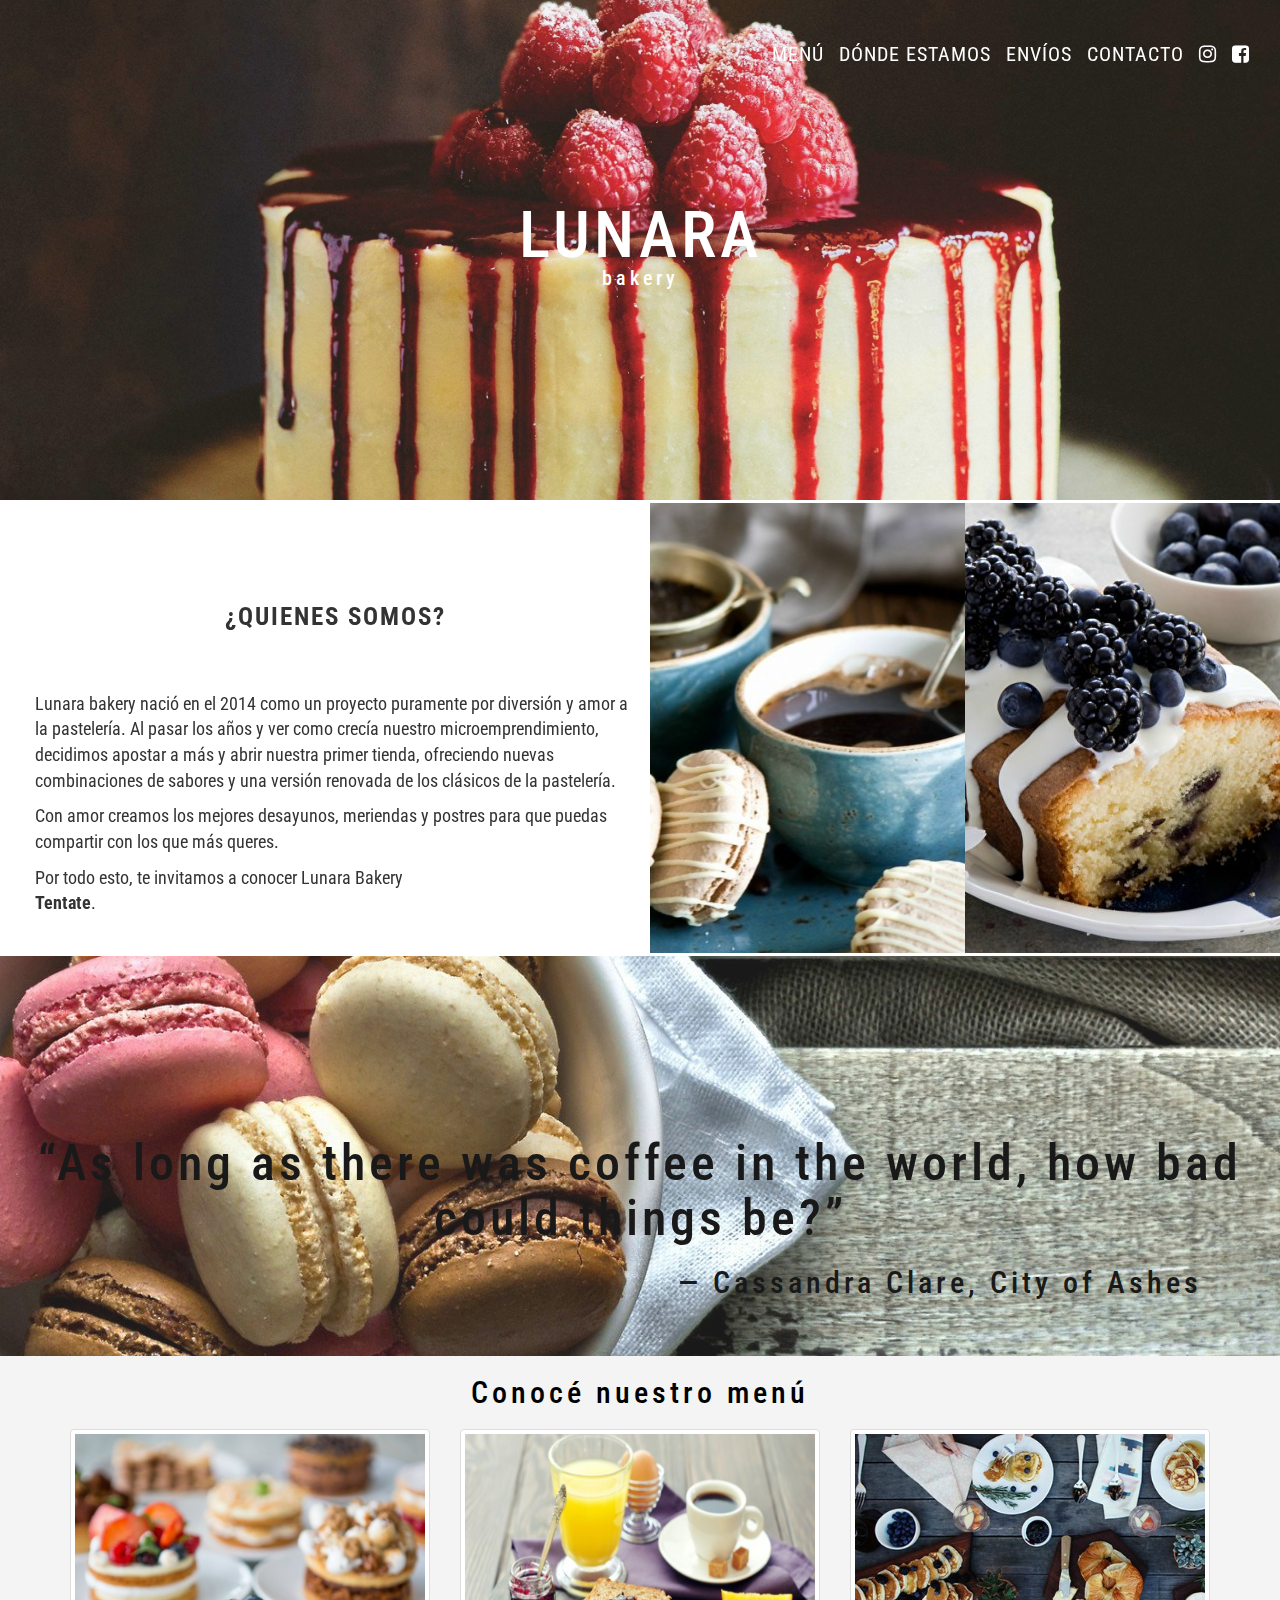
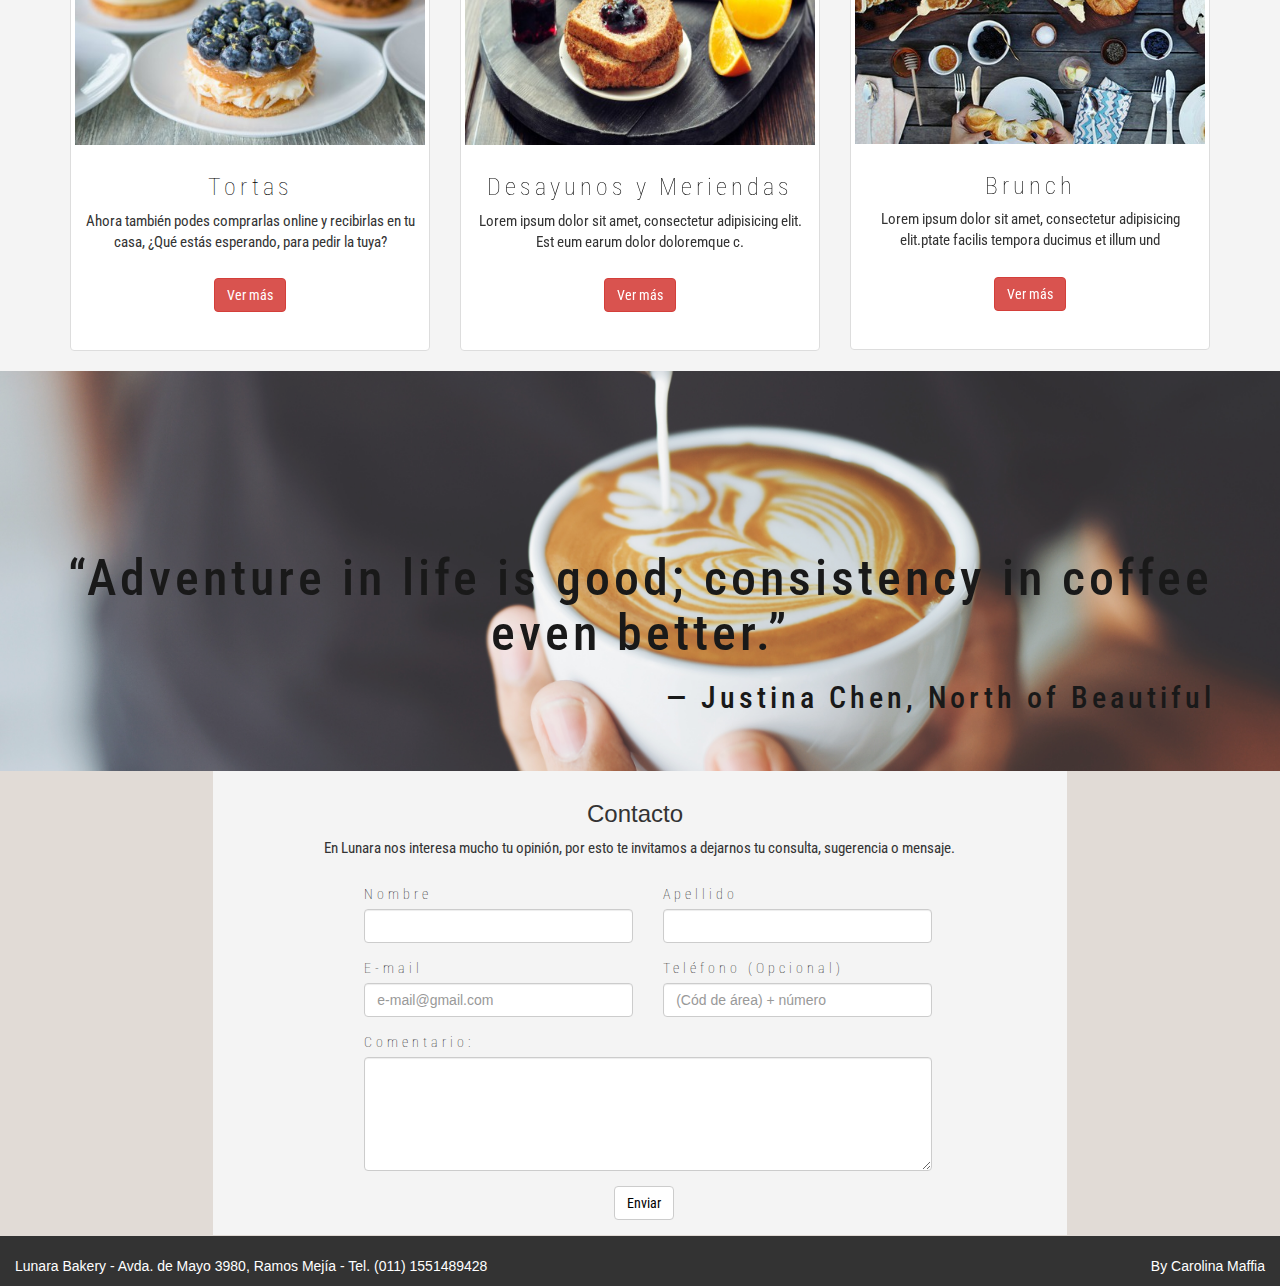
<file: index.html>
<head>
		<link rel="stylesheet" href="font-awesome/font-awesome/css/font-awesome.min.css">
		<link rel="stylesheet" href="bootstrap/css/bootstrap.min.css">
		<link rel="stylesheet" href="css/style.css" type="text/css">
		<link href="https://fonts.googleapis.com/css?family=Roboto+Condensed" rel="stylesheet">
		<meta charset="UTF-8">
		<meta name="viewport" content="width=device-width, initial-scale=1">	
		<title>Lunara Bakery</title>
	</head>
	<body>
		<div class="container-fluid">
			<!--Banner -->
			<div class="row imgbanner">
				<nav class="col-md-12 col-xs-12 menu navbar-fixed-top">
					<div class="container-fluid">
						<ul>
							<li><a href="#" target="_blank">Menú</a></li>
							<li><a href="donde.html">Dónde estamos</a></li>
							<li><a href="#" target="_blank">Envíos</a></li>
							<li><a href="contacto.html">Contacto</a></li>
							<li class="redes"><a href="https://www.instagram.com/"><i class="fa fa-instagram" aria-hidden="true"></i></a></li>
							<li class="redes"><a href="https://www.facebook.com/"><i class="fa fa-facebook-square" aria-hidden="true"></i></a></li>
						</ul>
					</div>
				</nav>
				<div class="container-fluid">
					<div class="row">
						<header class="col-md-12 col-xs-12  text-center">
							<h1 class="ban"> LUNARA</h1>
							<h2>bakery</h2>
						</header>
					</div>
				</div>
			</div>
			<div class="row quienes">
				<div class="col-md-6 col-xs-12 info">
					<h3 class="text-center">¿Quienes somos?</h3>
					<p>Lunara bakery nació en el 2014 como un proyecto puramente por diversión y amor a la pastelería. Al pasar los años y ver como crecía nuestro microemprendimiento, decidimos apostar a más y abrir nuestra primer tienda, ofreciendo nuevas combinaciones de sabores y una versión renovada de los clásicos de la pastelería.</p>
					<p>Con amor creamos los mejores desayunos, meriendas y postres para que puedas compartir con los que más queres.</p>
					<p>	Por todo esto, te invitamos a conocer Lunara Bakery <br>
					<b>	Tentate</b>.</p>
				</div>
				<div class="col-md-3 img1">
				</div>
				<div class="img2  col-md-3">
				</div>
			</div>
			<div class="row slay slayOne">
				<div class="col-md-12 col-xs-12 text-center quot">
				<!--<img src="img/macaronsslay.jpg" alt="">-->
					<h2>“As long as there was coffee in the world, how bad could things be?”</h2>
					<h3>― Cassandra Clare, City of Ashes</h3>
					<!--
						<h2 class="text-center">Servicios</h2>
				</div>
				<div class="row text-center img-responsive">
						<div class="col-md-4">
												<img src="img/icons/cup.png" alt="">
						</div>
							<div class="col-md-4">
												<img src="img/icons/coffee.png" alt="">
						</div>
							<div class="col-md-4 donut">
												<img src="img/icons/cros.png" alt="">
					</div>-->
				</div>
			</div>
		</div>
		<div class="container-fluid fondomen">
			<div class="container menu2">
				<div class="row text-center">
					<div class="titulos">
						<h2>Conocé nuestro menú</h2>
					</div>
					<div class="col-sm-4 col-md-4 col-xs-12">
						<div class="thumbnail">
							<img src="img/tortas2.jpg" alt="...">
							<div class="caption">
								<h3>Tortas</h3>
								<p>Ahora también podes comprarlas online y recibirlas en tu casa, ¿Qué estás esperando, para pedir la tuya?</p>
								<p><a href="#" class="btn btn-danger" role="button">Ver más</a></p>
							</div>
						</div>
					</div>
					<div class="col-sm-4 col-md-4 col-xs-12">
						<div class="thumbnail">
							<img src="img/desa.jpg" alt="...">
							<div class="caption">
								<h3>Desayunos y Meriendas</h3>
								<p>Lorem ipsum dolor sit amet, consectetur adipisicing elit. Est eum earum dolor doloremque c.</p>
								<p> <a href="#" class="btn btn-danger" role="button">Ver más</a></p>
							</div>
						</div>
					</div>
					<div class="col-sm-4 col-md-4 col-xs-12">
						<div class="thumbnail">
							<img src="img/brunch2.jpg" alt="...">
							<div class="caption">
								<h3>Brunch</h3>
								<p>Lorem ipsum dolor sit amet, consectetur adipisicing elit.ptate facilis tempora ducimus et illum und</p>
								<p><a href="#" class="btn btn-danger" role="button">Ver más</a></p>
							</div>
						</div>
					</div>
				</div>
			</div>
		</div>
		<div class="container-fluid">
			<div class="row slay slay2">
				<div class="col-md-12 text-center quot">
					<h2 class=" cont text-center">“Adventure in life is good; consistency in coffee even better.” </h2><h3 class=" cont2">― Justina Chen, North of Beautiful</h3>
				</div>
			</div>
			<div class="container-fluid">
				<div class="row farm">
					<div class="col-md-2 form2 latizq"></div>
					<div class="col-md-8 form text-center">
						<h3 > Contacto </h3>
						<p>	En Lunara nos interesa mucho tu opinión, por esto te invitamos a dejarnos tu consulta, sugerencia o mensaje.</p>
						<div class="form-group row text-left ave ">
							<div class="col-md-5 col-xs-12">
								<label for="ex2">Nombre</label>
								<input class="form-control" id="" type="text">
							</div>
							<div class="col-md-5 col-xs-12">
								<label for="ex3" class="margTop">Apellido</label>
								<input class="form-control" id="" type="text">
							</div>
						</div>
						<div class="form-group row ave text-left">
							<div class="col-md-5 col-xs-12">
								<label for="ex2">E-mail</label>
								<input class="form-control" id="" type="text" placeholder="e-mail@gmail.com">
							</div>
							<div class="col-md-5 col-xs-12">
								<label for="ex3" class="margTop">Teléfono (Opcional)</label>
								<input class="form-control" id="" type="text" placeholder="(Cód de área) + número"	>
							</div>
						</div>
						<div class="form-group row ave text-left">
							<div class="col-md-10 col-xs-12">
								<label for="comment">Comentario:</label>
								<textarea class="form-control" rows="5" id="comment"></textarea>
								<button type="button" class="btn btn-default btnEnv ">Enviar</button>
							</div>
						</div>
						
					</div>
				</div>
				
			</div>
		</div>
		<div class="container-fluid">
			<div class="row divFooter">
				<footer>
					<div class="col-md-9 col-xs-6 marg">
						<p>	Lunara Bakery - Avda. de Mayo 3980, Ramos Mejía - Tel. (011) 1551489428 </p>
					</div>
					<div class="col-md-1 text-right logo">
						<a href="https://github.com/CarolinaMaffia" target="_blank" class="linkgit">
						</div>
						<div class="col-md-2 col-xs-6 text-right marg margTwo ">
							<p> By Carolina Maffia </p>
						</a>
					</div>
				</footer>
			</div>
			
		</div>
		
	</body>
</html>
</file>
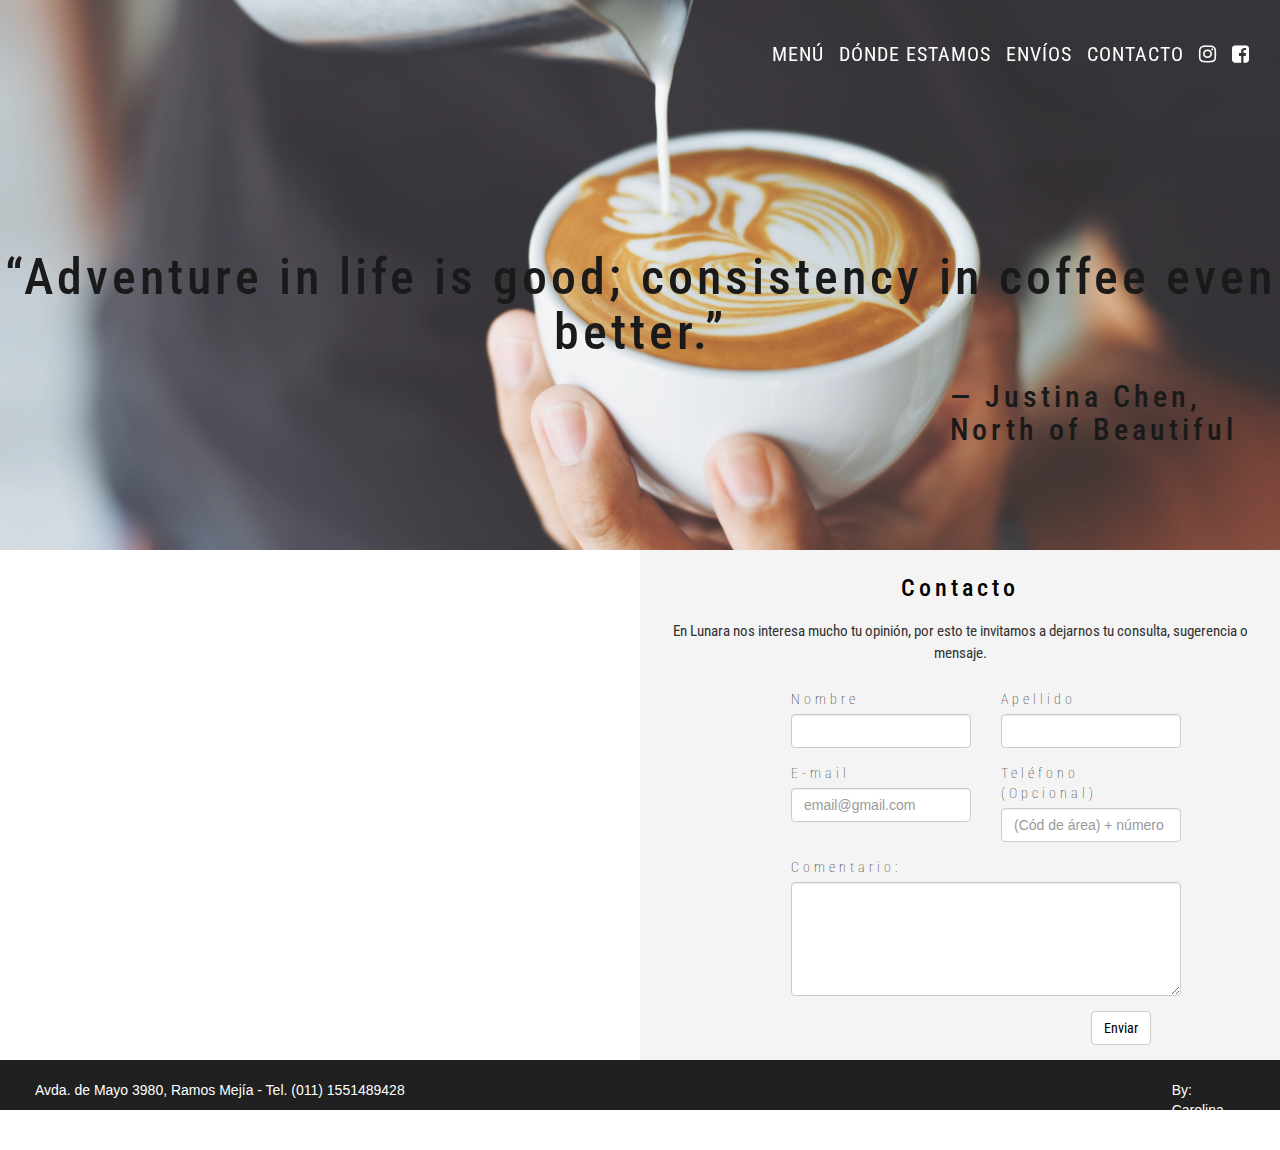
<file: contacto.html>
<!DOCTYPE html>
<html lang="en">
	<head>
		<link rel="stylesheet" href="font-awesome/font-awesome/css/font-awesome.min.css">
		<link rel="stylesheet" href="bootstrap/css/bootstrap.min.css">
		<link rel="stylesheet" href="css/contacto.css" type="text/css">
		<link href="https://fonts.googleapis.com/css?family=Roboto+Condensed" rel="stylesheet">
		<meta charset="UTF-8">
		<meta charset="UTF-8">
		<title>	Contacto | Lunara Bakery</title>
	</head>
	<body>
		<div class="container-fluid">
			<div class="row imgbanner">
				<nav class="col-md-12 menu navbar-fixed-top">
					<div class="container-fluid">
						<ul>
							<li><a href="#">Menú</a></li>
							<li><a href="#">Dónde estamos</a></li>
							<li><a href="#">Envíos</a></li>
							<li><a href="#">Contacto</a></li>
							<li class="redes"><a href="https://www.instagram.com/"><i class="fa fa-instagram" aria-hidden="true"></i></a></li>
							<li class="redes"><a href="https://www.facebook.com/"><i class="fa fa-facebook-square" aria-hidden="true"></i></a></li>
						</ul>
					</div>
				</nav>
				<h2 class=" cont text-center">“Adventure in life is good; consistency in coffee even better.” </h2><h3 class=" cont2">― Justina Chen, North of Beautiful</h3>
			</div>
			<div class="row text-center">
				<div class="col-md-6">
					
				</div>
				<div class="col-md-6 form text-center">
					<h3> Contacto </h3>
					<p>	En Lunara nos interesa mucho tu opinión, por esto te invitamos a dejarnos tu consulta, sugerencia o mensaje.</p>
					<div class="form-group row text-left ave ">
						<div class="col-xs-5 ">
							<label for="ex2">Nombre</label>
							<input class="form-control" id="" type="text">
						</div>
						<div class="col-xs-5">
							<label for="ex3">Apellido</label>
							<input class="form-control" id="" type="text">
						</div>
					</div>
					<div class="form-group row ave text-left">
						<div class="col-xs-5">
							<label for="ex2">E-mail</label>
							<input class="form-control" id="" type="text" placeholder="email@gmail.com">
						</div>
						<div class="col-xs-5">
							<label for="ex3">Teléfono (Opcional)</label>
							<input class="form-control" id="" type="text" placeholder="(Cód de área) + número"	>
						</div>
					</div>
					<div class="form-group row ave text-left">
						<div class="col-md-10">
							<label for="comment">Comentario:</label>
							<textarea class="form-control" rows="5" id="comment"></textarea>
							<button type="button" class="btn btn-default btnenv">Enviar</button>
						</div>
					</div>
					
				</div>
			</div>
			<footer class="row">
				<div class="col-md-11">
					<p>	Avda. de Mayo 3980, Ramos Mejía - Tel. (011) 1551489428 </p>
				</div>
				<div class="col-md-1">
					<p>	By: Carolina Maffia</p>
				</div>
			</footer>
		</div>
		
	</body>
</html>
</file>
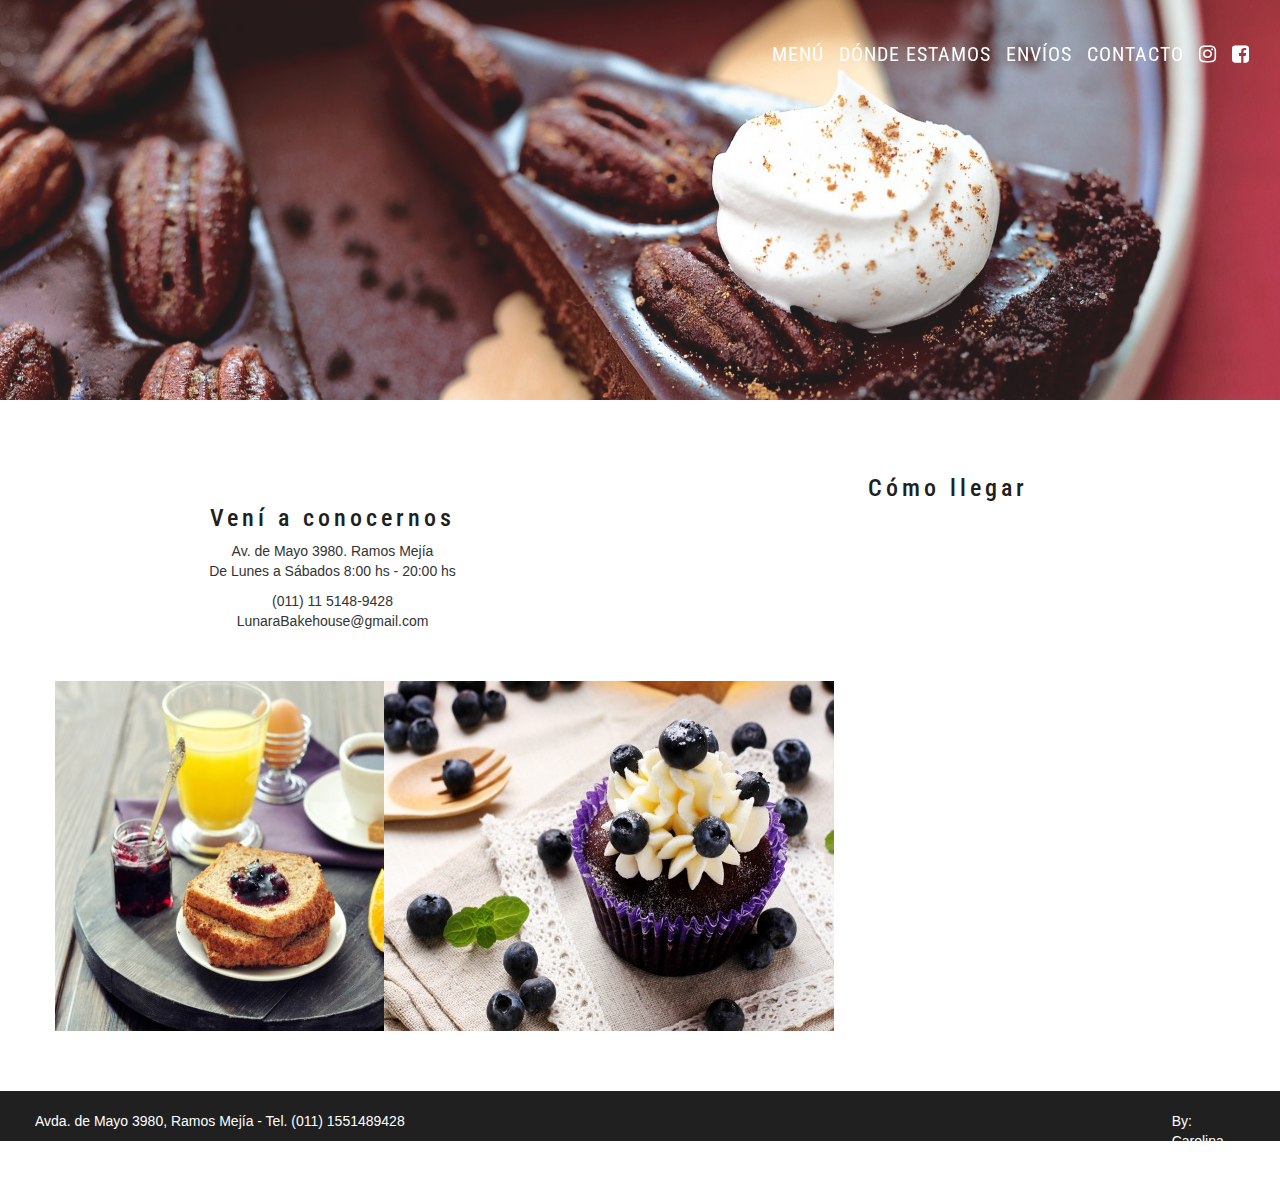
<file: donde.html>
<!DOCTYPE html>
<html lang="en">
	<head>
		<link rel="stylesheet" href="font-awesome/font-awesome/css/font-awesome.min.css">
		<link rel="stylesheet" href="bootstrap/css/bootstrap.min.css">
		<link rel="stylesheet" href="css/donde.css" type="text/css">
		<link href="https://fonts.googleapis.com/css?family=Roboto+Condensed" rel="stylesheet">
		<meta charset="UTF-8">
		<title>	Local | Lunara Bakery</title>
	</head>
	<body>
		<div class="container-fluid">
			<div class="row imgbanner">
				<nav class="col-md-12 menu navbar-fixed-top">
					<div class="container-fluid">
						<ul>
							<li><a href="#">Menú</a></li>
							<li><a href="#">Dónde estamos</a></li>
							<li><a href="#">Envíos</a></li>
							<li><a href="#">Contacto</a></li>
							<li class="redes"><a href="https://www.instagram.com/"><i class="fa fa-instagram" aria-hidden="true"></i></a></li>
							<li class="redes"><a href="https://www.facebook.com/"><i class="fa fa-facebook-square" aria-hidden="true"></i></a></li>
						</ul>
					</div>
				</nav>
			</div>
			<div class="row ahre">
				<div class="col-md-6 border text-center">
					<h3>Vení a conocernos</h3>
					<p>Av. de Mayo 3980. Ramos Mejía <br>
					De Lunes a Sábados 8:00 hs - 20:00 hs</p>
					<p class="marg">(011) 11 5148-9428 <br>
					LunaraBakehouse@gmail.com</p>
					<div class="rowinfo text-center">
						<div class="col-md-5 imgdonde ">
							<img src="img/quienes4.jpg" alt="">
						</div>
						<div class="col-md-5 ">
							<img src="img/quienes2.jpg" alt="">
						</div>
					</div>
				</div>
				<div class="col-md-6 map text-right">
						<h3 class="text-center">Cómo llegar</h3>
					<iframe class="ubi" src="https://www.google.com/maps/embed?pb=!1m18!1m12!1m3!1d13125.742983357062!2d-58.56071973720555!3d-34.66895037350764!2m3!1f0!2f0!3f0!3m2!1i1024!2i768!4f13.1!3m3!1m2!1s0x95bcc7d352de8781%3A0x9d6f6bd84d6f2aa7!2sAv.+de+Mayo+3980%2C+B1704BVX+Ramos+Mej%C3%ADa%2C+Buenos+Aires!5e0!3m2!1ses-419!2sar!4v1508508249321" width="800" height="500" frameborder="0" style="border:0" allowfullscreen></iframe>
				</div>
				
			</div>
			<!-- FOOTER -->
			<footer class="row">
				<div class="col-md-11">
					<p>	Avda. de Mayo 3980, Ramos Mejía - Tel. (011) 1551489428 </p>
				</div>
				<div class="col-md-1">
					<p>	By: Carolina Maffia</p>
				</div>
			</footer>
		</div>
	</body>
</html>
</file>
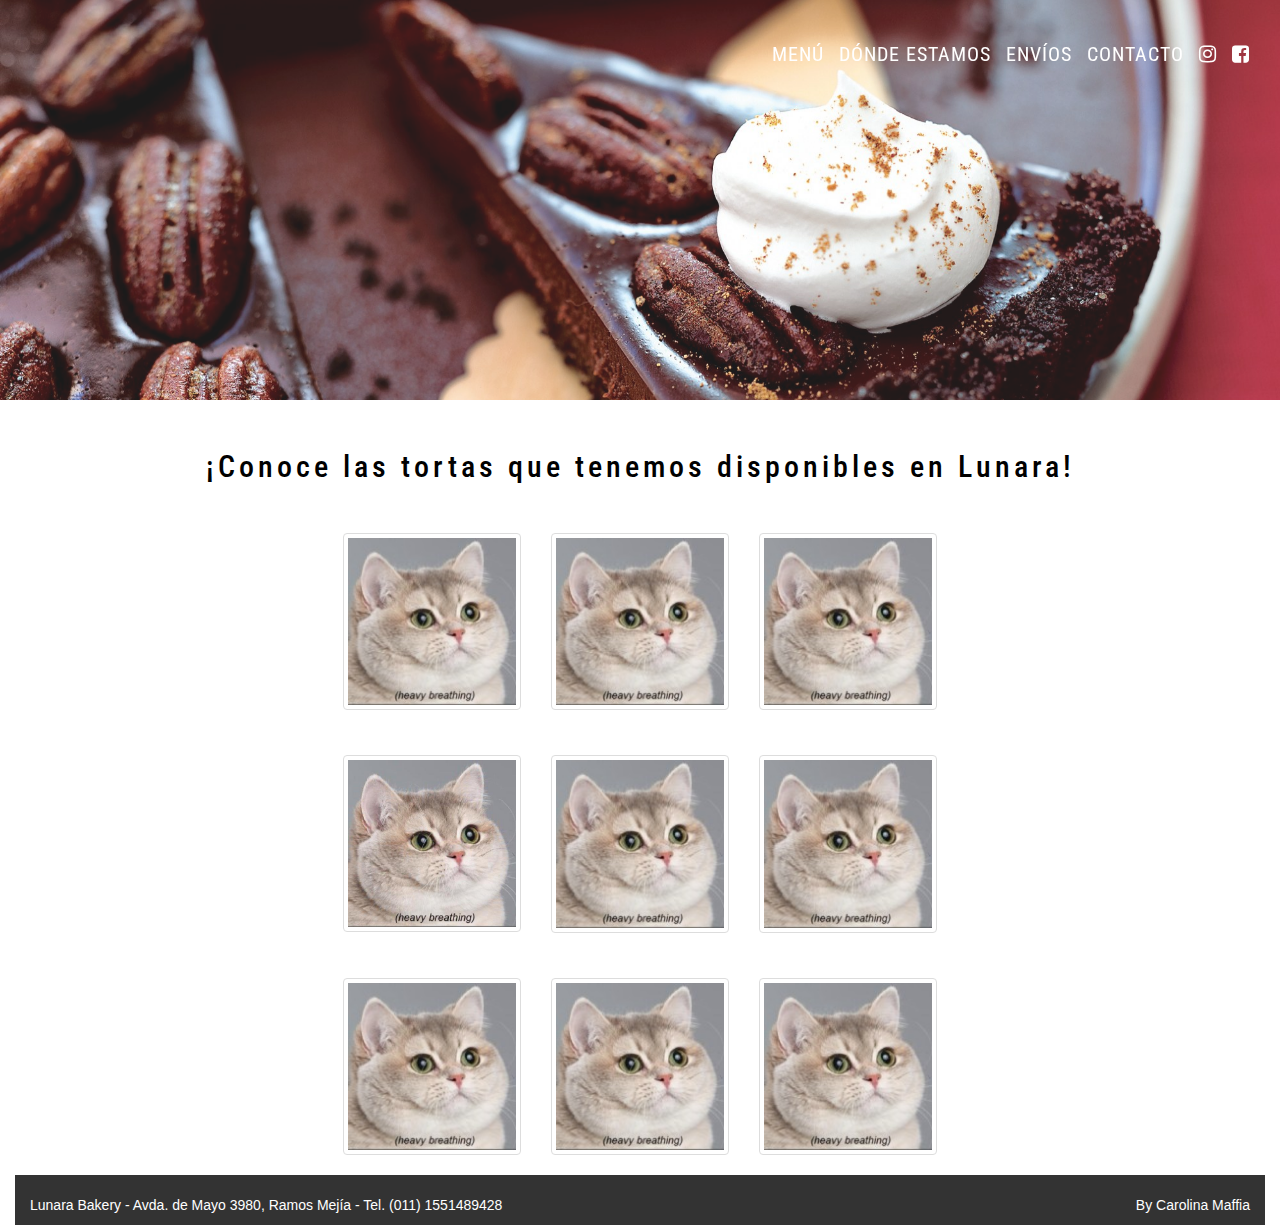
<file: menu.html>
<!DOCTYPE html>
<html lang="en">
<head>
<link rel="stylesheet" href="font-awesome/font-awesome/css/font-awesome.min.css">
<link rel="stylesheet" href="bootstrap/css/bootstrap.min.css">
<link rel="stylesheet" href="css/tortas.css" type="text/css">
<link href="https://fonts.googleapis.com/css?family=Roboto+Condensed" rel="stylesheet">
<meta charset="UTF-8">
<meta name="viewport" content="width=device-width, initial-scale=1">    
    <title>Tortas | Lunara Bakery</title>
</head>
<body>
    <div class="container-fluid">
        <div class="row imgbanner">
            <nav class="col-md-12 col-xs-12 menu navbar-fixed-top">
                <div class="container-fluid">
                    <ul>
                        <li>
                            <a href="#" target="_blank">Menú</a>
                        </li>
                        <li>
                            <a href="donde.html">Dónde estamos</a>
                        </li>
                        <li>
                            <a href="#" target="_blank">Envíos</a>
                        </li>
                        <li>
                            <a href="contacto.html">Contacto</a>
                        </li>
                        <li class="redes">
                            <a href="https://www.instagram.com/">
                                <i class="fa fa-instagram" aria-hidden="true"></i>
                            </a>
                        </li>
                        <li class="redes">
                            <a href="https://www.facebook.com/">
                                <i class="fa fa-facebook-square" aria-hidden="true"></i>
                            </a>
                        </li>
                    </ul>
                </div>
            </nav>
        </div>
<div class="container-fluid">
    <h2 class="text-center"> ¡Conoce las tortas que tenemos disponibles en Lunara!</h2>
<div class="row menuTortas">
    <div class="col-md-3"></div>
    <div class="col-xs-6 col-md-2">
        <a href="#" class="thumbnail">
            <img src="img/intento.jpg" alt="">
        </a>
    </div>
    <div class="col-xs-6 col-md-2">
        <a href="#" class="thumbnail">
            <img src="img/intento.jpg" alt="">
        </a>
    </div>
    <div class="col-xs-6 col-md-2">
        <a href="#" class="thumbnail">
            <img src="img/intento.jpg" alt="ñlakDLks">
        </a>
    </div>
    <div class="col-md-3"></div>

</div>
<div class="row marginTortas">
    <div class="col-md-3"></div>
    <div class="col-xs-8 col-md-2">
        <a href="#" class="thumbnail">
            <img src="img/gatito.jpg" alt="">
        </a>
    </div>
    <div class="col-xs-6 col-md-2">
        <a href="#" class="thumbnail">
            <img src="img/intento.jpg" alt="">
        </a>
    </div>
    <div class="col-xs-6 col-md-2">
        <a href="#" class="thumbnail">
            <img src="img/intento.jpg" alt="ñlakDLks">
        </a>
    </div>
    <div class="col-md-3"></div>
</div>
<div class="row marginTortas">
    <div class="col-md-3"></div>
    <div class="col-xs-6 col-md-2">
        <a href="#" class="thumbnail">
            <img src="img/intento.jpg" alt="">
        </a>
    </div>
    <div class="col-xs-6 col-md-2">
        <a href="#" class="thumbnail">
            <img src="img/intento.jpg" alt="">
        </a>
    </div>
    <div class="col-xs-6 col-md-2">
        <a href="#" class="thumbnail">
            <img src="img/intento.jpg" alt="ñlakDLks">
        </a>
    </div>
    <div class="col-md-3"></div>
</div>
</div>
<div class="container-fluid">
    <div class="row divFooter">
        <footer>
            <div class="col-md-9 col-xs-6 marg">
                <p>	Lunara Bakery - Avda. de Mayo 3980, Ramos Mejía - Tel. (011) 1551489428 </p>
            </div>
            <div class="col-md-1 text-right logo">
                <a href="https://github.com/CarolinaMaffia" target="_blank" class="linkgit">
                </div>
                <div class="col-md-2 col-xs-6 text-right marg margTwo ">
                    <p> By Carolina Maffia </p>
                </a>
            </div>
        </footer>
    </div>
    
</div>

</body>
</html>
</file>
<file: css/style.css>
.imgbanner {
	height: 500px;
	background-image: url(../img/ban2.jpg);
	opacity: 0.9;
	background-repeat: no-repeat;
	background-position: top;
	background-size: cover;
}

header h1  {
	font-family: 'Roboto Condensed', sans-serif;
	color: #fff;
	margin-top: 200px;
	font-size: 65px;
	letter-spacing: 4px;
	
}

header h2{
	font-family: 'Roboto Condensed', sans-serif;
	letter-spacing: 4px;
	color: white;
	margin-top: -15px;	
	font-size: 20px;	
}


.menu {
	font-family: "Roboto Condensed";
    font-weight: 400;
    font-style: normal;
    font-size: 20px;
    letter-spacing: 1px;
    text-transform: uppercase;
    height: 100px;


}

.menu ul{
	list-style-type: none;
	display: flex;
	flex-direction: row;
	justify-content: flex-end;
	margin-top: 40px;

}

.fa {
	color: white;
}
.menu ul li {
	margin-left: 15px;
}
.menu ul li a{
	text-decoration: none;
	color: #fff;
}

.menu ul li a:hover {
	color: #202020;
}

.quienes {
	margin-top: 3px;
	font-size: 18px;
	font-family: "Roboto Condensed";
	margin-left: 5px;
}


.info{
	margin-top: 50px;
}
.info h3{
	margin-top:50px;
	margin-bottom: 60px;
	font-weight: bolder;
	font-family: "Roboto Condensed";
    font-style: normal;
    font-size: 25px;
    letter-spacing: 2px;
    text-transform: uppercase;

}

.img1 {
	background-image: url(../img/qienes1.jpg);
	height: 450px;
	background-repeat: no-repeat;
	background-position: center;
	margin-bottom: 3px
}
.img2 {
	background-image: url(../img/qienes2.jpg);
	height: 450px;
	background-repeat: no-repeat;
	background-position: center;
	margin-bottom: 3px;

}

.slay {
	height: 400px;
	background-image: url(../img/macarons.jpg);
	background-position: center;
	opacity: 0.9;
	



}
.slay h2{
	font-family: 'Roboto Condensed', sans-serif;
	letter-spacing: 4px;
	color: black;
	font-size: 50px;
	margin-top: 180px;
	
  
    }

.slay h3{
	font-family: 'Roboto Condensed', sans-serif;
	letter-spacing: 4px;
	color: black;
	font-size: 30px;
	margin-left: 600px;

}

.slay2 {
	background-image: url(../img/cofi.jpeg);
	background-size: cover;
}
/******* MENÚ *******/

.menu2{
	
	height: 560px;


}

.fondomen{
background-color: #f4f4f4 ;
}

.fondomen h2{
	font-family: 'Roboto Condensed', sans-serif;
	letter-spacing: 4px;
	color: black;
	margin-bottom: 20px;

}

.fondomen p{
		font-family: 'Roboto Condensed', sans-serif;
	font-size: 15px;
	letter-spacing: normal;
	margin-bottom: 25px;
}

.fondomen h3{

	font-family: 'Roboto Condensed', sans-serif;
	letter-spacing: 4px;
	color: black;
	font-weight: lighter;
}

/********* FORMMMM **************/

.form{
	background-color: #F4F4F4;
	padding-top: 50px;
}
.farm{
	height: 470px;
	margin-left: -30px;
	margin-right: -30px;
	background-position: center;
	margin-bottom: -5px;
	background-image: url(../img/);
	background-color: #e1dbd6;
	
}

label {
	font-family: 'Roboto Condensed', sans-serif;
	letter-spacing: 4px;
	color: black;
	font-weight: lighter;
}


.form h3{
	margin-top: -20px;
	margin-left: -10px;
}
.form p{
	font-family: 'Roboto Condensed', sans-serif;
	font-size: 15px;
	letter-spacing: normal;
	margin-bottom: 25px;
}

.ave {
	margin-left: 121px;
}

.btnEnv{
	margin-left: 250px;
	margin-top: 15px;
	font-family: 'Roboto Condensed', sans-serif;
	color: black;
}



/*
.slay h2{
font-family: 'Roboto Condensed', sans-serif;
	letter-spacing: 4px;
	color: black;
	font-size: 40px;	
	margin-top: 30px;
	font-weight: bolder;
	margin-bottom: 25px;
}*/

/************ FOOTER **********/
footer{
	
	background-color: #333;	
	color: #fff;
	height: 50px;	
}


footer .marg {
	margin-top: 20px;

}

.linkgit {
	text-decoration: none;
	color: white;
}

.linkgit:hover{
	text-decoration: none;
	color: #F15425;
}

@media screen and (max-width: 550px) {

.menu{
	display: none;
}

.quienes{
	margin-top: -60px;
	margin-bottom: 40px;
}

.img1, .img2{
	display: none;
}

.quot {
	display: none;
}

.slayOne{
	background-image: url(../img/slayOne.jpg);
	opacity: 1;
	background-position: bottom;
}

.ave{
	margin-left: -20px;
}

.miremo{
	background-color: #f4f4f4
}

.btnEnv{
	margin-left: 130px; 
}

.latizq{
	display: none;
}

.logo{
	display: none;
}

.margTop{
	margin-top: 10px;
}

footer{
	height: 100px;
}

footer .marg{
	margin-top: 20px;
}

footer .margTwo {
margin-top: 40px;
}


}
</file>
<file: css/contacto.css>
.imgbanner {
	height: 550px;
	background-image: url(../img/cofi.jpeg);
	background-size: cover;
	background-position: center;
	opacity: 0.9;
	background-repeat: no-repeat;


}

header h1  {
	font-family: 'Roboto Condensed', sans-serif;
	color: #fff;
	margin-top: 200px;
	font-size: 65px;
	letter-spacing: 4px;
	
}

header h2{
	font-family: 'Roboto Condensed', sans-serif;
	letter-spacing: 4px;
	color: white;
	margin-top: -15px;	
	font-size: 20px;	
}


.menu {
	font-family: "Roboto Condensed";
    font-weight: 400;
    font-style: normal;
    font-size: 20px;
    letter-spacing: 1px;
    text-transform: uppercase;
    height: 100px;


}

.menu ul{
	list-style-type: none;
	display: flex;
	flex-direction: row;
	justify-content: flex-end;
	margin-top: 40px;

}
.fa {
	color: white;
	}


.menu ul li {
	margin-left: 15px;
}
.menu ul li a{
	text-decoration: none;
	color: #fff;
}

.menu ul li a:hover {
	color: #202020;
}

.cont{
	font-family: 'Roboto Condensed', sans-serif;
	letter-spacing: 4px;
	color: black;
	font-size: 50px;
	margin-top: 250px;
}

.cont2{
	font-family: 'Roboto Condensed', sans-serif;
	letter-spacing: 4px;
	color: black;
	font-size: 30px;
	margin-left: 950px;
}

.form{
	background-color: #F4F4F4;
	padding-top: 50px;
}

label {
	font-family: 'Roboto Condensed', sans-serif;
	letter-spacing: 4px;
	color: black;
	font-weight: lighter;
}

.form h3{
	font-family: 'Roboto Condensed', sans-serif;
	letter-spacing: 4px;
	color: black;
	margin-top: -25px;
	margin-bottom: 20px;
}

.form p{
	font-family: 'Roboto Condensed', sans-serif;
	font-size: 15px;
	letter-spacing: normal;
	margin-bottom: 25px;
}

.ave {
	margin-left: 121px;
}

.btnenv{
	margin-left: 300px;
	margin-top: 15px;
	font-family: 'Roboto Condensed', sans-serif;
	color: black;
}

/* FOOTER */
footer{
	padding: 20px;
	background-color: #202020;
	color: #fff;
	height: 50px;
	margin-bottom: -30px;
}
</file>
<file: css/donde.css>
.imgbanner {
	height: 400px;
	background-image: url(../img/ban5.jpg);
	background-size: cover;
	background-position: center;
	opacity: 0.9;
	background-repeat: no-repeat;


}

header h1  {
	font-family: 'Roboto Condensed', sans-serif;
	color: #fff;
	margin-top: 200px;
	font-size: 65px;
	letter-spacing: 4px;
	
}

header h2{
	font-family: 'Roboto Condensed', sans-serif;
	letter-spacing: 4px;
	color: white;
	margin-top: -15px;	
	font-size: 20px;	
}


.menu {
	font-family: "Roboto Condensed";
    font-weight: 400;
    font-style: normal;
    font-size: 20px;
    letter-spacing: 1px;
    text-transform: uppercase;
    height: 100px;


}

.menu ul{
	list-style-type: none;
	display: flex;
	flex-direction: row;
	justify-content: flex-end;
	margin-top: 40px;

}
.fa {
	color: white;
	}


.menu ul li {
	margin-left: 15px;
}
.menu ul li a{
	text-decoration: none;
	color: #fff;
}

.menu ul li a:hover {
	color: #202020;
}

.border{
	border-right: 1px;
}
.border h3{
	font-family: 'Roboto Condensed', sans-serif;
	letter-spacing: 4px;
	color: #202020;
	margin-top: 80px;
}

.marg{
	margin-bottom: 50px;

}

.map {
	margin-top: 30px;
	margin-bottom: 30px;
			
}

.map h3{
	font-family: 'Roboto Condensed', sans-serif;
	letter-spacing: 4px;
	color: #202020;		
	margin-bottom: 30px;

}
.ahre{
	padding: 25px;
}
.imgdonde{
margin-right: 85px;	
}

.ubi{
	margin-right: 40px;
	
}


/* FOOTER */
footer{
	padding: 20px;
	background-color: #202020;
	color: #fff;
	height: 50px;
	margin-bottom: -30px;
}
</file>
<file: css/tortas.css>
.imgbanner {
	height: 400px;
	background-image: url(../img/ban5.jpg);
	background-size: cover;
	background-position: center;
	opacity: 0.9;
	background-repeat: no-repeat;

}


header h1  {
	font-family: 'Roboto Condensed', sans-serif;
	color: #fff;
	margin-top: 200px;
	font-size: 65px;
	letter-spacing: 4px;
	
}

header h2{
	font-family: 'Roboto Condensed', sans-serif;
	letter-spacing: 4px;
	color: white;
	margin-top: -15px;	
	font-size: 20px;	
}


.menu {
	font-family: "Roboto Condensed";
    font-weight: 400;
    font-style: normal;
    font-size: 20px;
    letter-spacing: 1px;
    text-transform: uppercase;
    height: 100px;


}

.menu ul{
	list-style-type: none;
	display: flex;
	flex-direction: row;
	justify-content: flex-end;
	margin-top: 40px;

}

.fa {
	color: white;
}
.menu ul li {
	margin-left: 15px;
}
.menu ul li a{
	text-decoration: none;
	color: #fff;
}

.menu ul li a:hover {
	color: #202020;
}

h2{
font-family: 'Roboto Condensed', sans-serif;
	letter-spacing: 4px;
	color: black;
    font-size: 30px;
    margin-top: 50px;
    
}

.menuTortas{
	margin-top: 50px;
}

.marginTortas{
	margin-top: 25px;
}

/* footer */

footer{
	
	background-color: #333;	
	color: #fff;
	height: 50px;	
}


footer .marg {
	margin-top: 20px;

}

.linkgit {
	text-decoration: none;
	color: white;
}

.linkgit:hover{
	text-decoration: none;
	color: #F15425;
}
</file>
